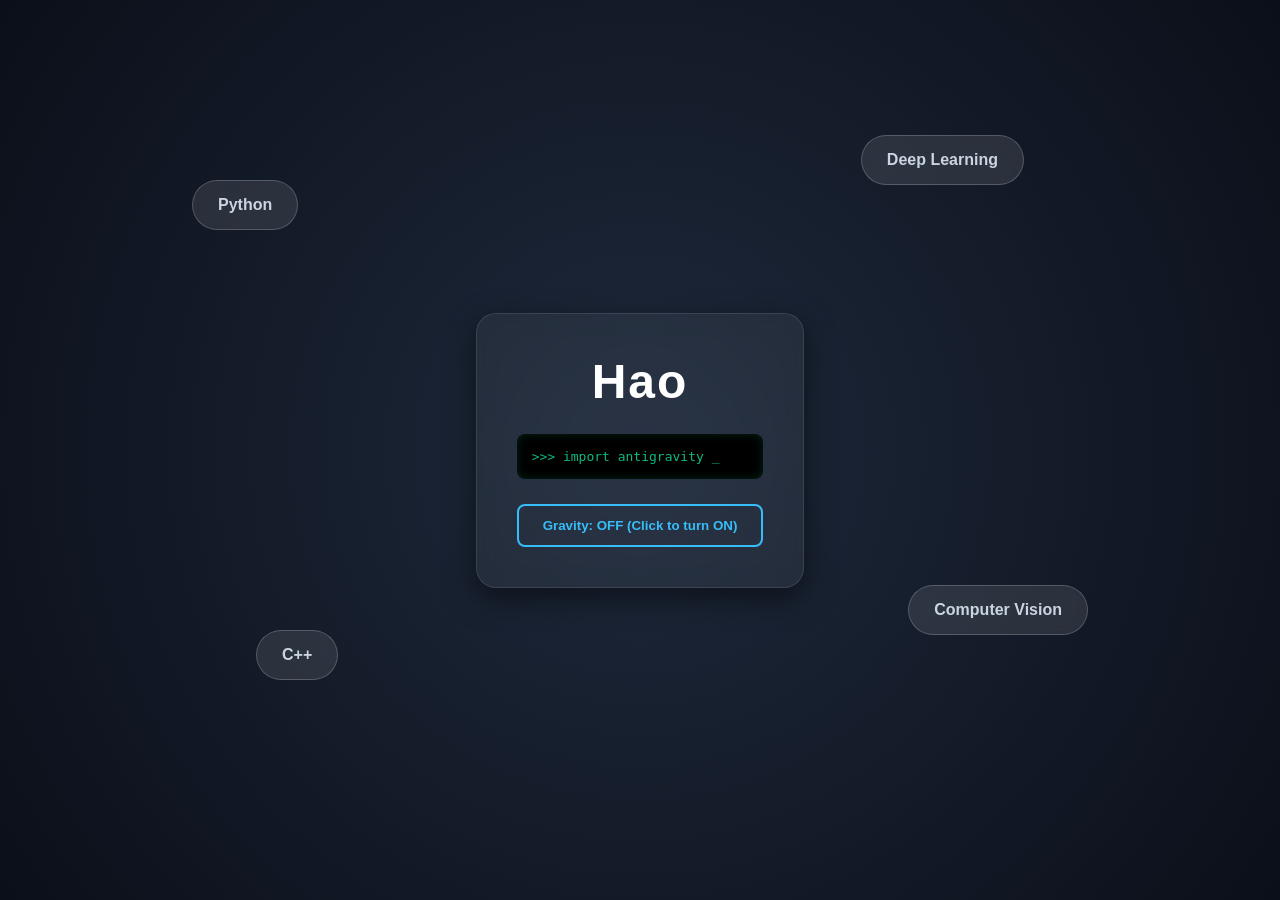
<file: Lecture-DIC1-main/index.html>
<!DOCTYPE html>
<html lang="en">

<head>
    <meta charset="UTF-8">
    <meta name="viewport" content="width=device-width, initial-scale=1.0">
    <title>Hao | Antigravity Space</title>
    <link rel="stylesheet" href="style.css">
</head>

<body>
    <div id="space-container">

        <div class="planet planet-1">Python</div>
        <div class="planet planet-2">C++</div>
        <div class="planet planet-3">Deep Learning</div>
        <div class="planet planet-4">Computer Vision</div>

        <div class="astronaut-card">
            <h1>Hao</h1>

            <div class="terminal-box">
                <span class="prompt">>>> import antigravity</span>
                <span class="cursor">_</span>
            </div>

            <button id="gravity-btn">Gravity: OFF (Click to turn ON)</button>
        </div>

    </div>

    <script src="script.js"></script>
</body>

</html>
</file>
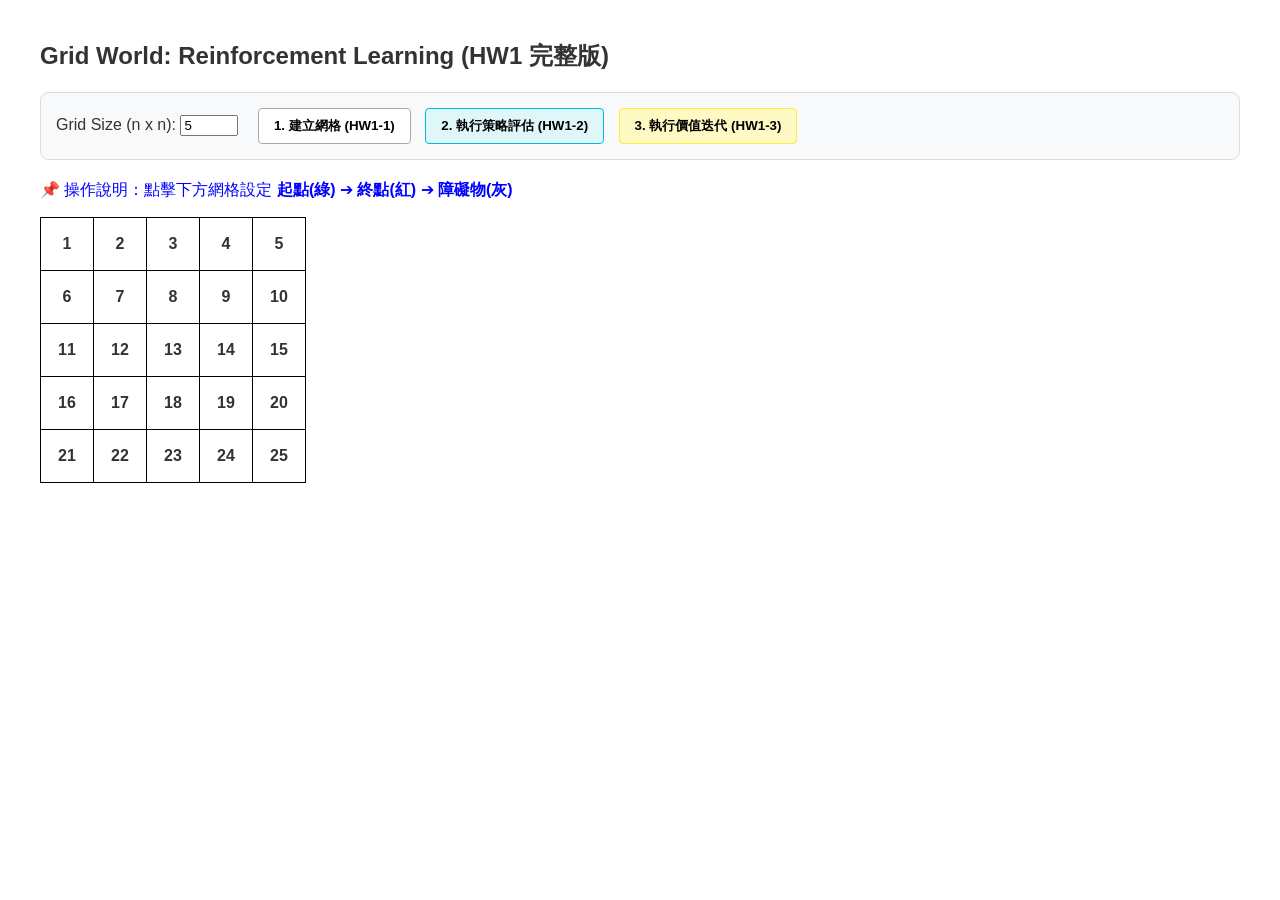
<file: GridWorld/templates/index.html>
<!DOCTYPE html>
<html lang="en">
<head>
    <meta charset="UTF-8">
    <meta name="viewport" content="width=device-width, initial-scale=1.0">
    <title>Grid World DRL - 完整整合版</title>
    <style>
        body { font-family: Arial, sans-serif; margin: 40px; color: #333; }
        .controls { margin-bottom: 20px; padding: 15px; background: #f8f9fa; border-radius: 8px; border: 1px solid #ddd; }
        .controls button { padding: 8px 15px; margin-right: 10px; cursor: pointer; border: 1px solid #aaa; background: white; border-radius: 4px; font-weight: bold;}
        .controls button:hover { background: #e9ecef; }
        
        .btn-hw2 { background: #e0f7fa !important; border-color: #00bcd4 !important; }
        .btn-hw3 { background: #fff9c4 !important; border-color: #ffeb3b !important; }
        
        .grid-container { display: flex; gap: 40px; margin-top: 30px; flex-wrap: wrap; }
        .grid-box { display: flex; flex-direction: column; }
        
        table { border-collapse: collapse; margin-top: 10px; background: white; }
        td {
            border: 1px solid black; width: 50px; height: 50px;
            text-align: center; vertical-align: middle;
            font-size: 16px; font-weight: bold; cursor: pointer; user-select: none;
        }
        
        /* 定義 HW1-1 的狀態顏色 */
        .start { background-color: #008000; color: white; }
        .end { background-color: #ff0000; color: white; }
        .obstacle { background-color: #808080; color: white; }
        .path { background-color: #FFFF99; color: black; }
        .value-cell { font-size: 14px; font-weight: normal; }
    </style>
</head>
<body>
    <h2>Grid World: Reinforcement Learning (HW1 完整版)</h2>
    
    <div class="controls">
        <label>Grid Size (n x n): </label>
        <input type="number" id="gridSize" min="3" max="10" value="5" style="width: 50px; margin-right: 15px;">
        
        <button onclick="generateGrid()">1. 建立網格 (HW1-1)</button>
        <button class="btn-hw2" onclick="runAlgorithm('/api/evaluate_random')">2. 執行策略評估 (HW1-2)</button>
        <button class="btn-hw3" onclick="runAlgorithm('/api/value_iteration')">3. 執行價值迭代 (HW1-3)</button>
    </div>

    <p style="color: blue;">📌 操作說明：點擊下方網格設定 <b>起點(綠)</b> ➔ <b>終點(紅)</b> ➔ <b>障礙物(灰)</b></p>
    
    <table id="mainGrid"></table>

    <div class="grid-container" id="resultsArea" style="display: none;">
        <div class="grid-box">
            <h3 id="policyTitle">Policy & Path Matrix</h3>
            <table id="policyGrid"></table>
        </div>
        <div class="grid-box">
            <h3>Value Matrix</h3>
            <table id="valueGrid"></table>
        </div>
    </div>

    <script>
        let n = 5;
        let startCoord = null;
        let endCoord = null;
        let obstaclesCoords = [];
        const arrowMap = { 'U': '↑', 'D': '↓', 'L': '←', 'R': '→', 'end': 'E', 'obs': '' };

        // 1. 初始化網格 (HW1-1)
        function generateGrid() {
            n = parseInt(document.getElementById('gridSize').value);
            startCoord = null; endCoord = null; obstaclesCoords = [];
            document.getElementById('resultsArea').style.display = 'none';
            
            const mainGrid = document.getElementById('mainGrid');
            mainGrid.innerHTML = '';
            
            for (let r = 0; r < n; r++) {
                let tr = document.createElement('tr');
                for (let c = 0; c < n; c++) {
                    let td = document.createElement('td');
                    td.innerText = r * n + c + 1;
                    td.onclick = () => handleCellClick(td, r, c);
                    tr.appendChild(td);
                }
                mainGrid.appendChild(tr);
            }
        }

        // 處理網格點擊變色
        function handleCellClick(td, r, c) {
            if (td.classList.length > 0) return; 
            
            if (!startCoord) {
                td.classList.add('start');
                td.innerText = 'S';
                startCoord = [r, c];
            } else if (!endCoord) {
                td.classList.add('end');
                td.innerText = 'E';
                endCoord = [r, c];
            } else {
                td.classList.add('obstacle');
                td.innerText = 'X';
                obstaclesCoords.push([r, c]);
            }
        }

        // 2 & 3. 呼叫後端 API 執行 RL 演算法 (HW1-2 & HW1-3)
        function runAlgorithm(endpoint) {
            if (!endCoord) {
                alert("請至少在網格上點出終點 (紅色)！");
                return;
            }
            if (endpoint.includes("value_iteration") && !startCoord) {
                alert("價值迭代需要設定起點 (綠色) 才能畫出最佳路徑！");
                return;
            }

            const payload = { n: n, start: startCoord, end: endCoord, obstacles: obstaclesCoords };

            // 使用 JS fetch 將資料丟給 Flask 後端算數學
            fetch(endpoint, {
                method: 'POST',
                headers: { 'Content-Type': 'application/json' },
                body: JSON.stringify(payload)
            })
            .then(response => response.json())
            .then(data => {
                if(data.error) {
                    alert(data.error);
                    return;
                }
                
                // 動態切換標題
                document.getElementById('policyTitle').innerText = endpoint.includes("evaluate_random") ? "隨機策略 (Random Policy)" : "最佳政策與路徑 (Optimal Policy)";
                
                drawResults(data.v_matrix, data.policy, data.path);
            })
            .catch(err => console.error("Error:", err));
        }

        // 將 Python 算好的結果繪製成完美表格
        function drawResults(V, policy, path) {
            document.getElementById('resultsArea').style.display = 'flex';
            const policyGrid = document.getElementById('policyGrid');
            const valueGrid = document.getElementById('valueGrid');
            policyGrid.innerHTML = ''; valueGrid.innerHTML = '';

            const pathSet = new Set(path.map(p => `${p[0]},${p[1]}`));

            for (let r = 0; r < n; r++) {
                let pRow = document.createElement('tr');
                let vRow = document.createElement('tr');
                
                for (let c = 0; c < n; c++) {
                    let isStart = startCoord && r === startCoord[0] && c === startCoord[1];
                    let isEnd = endCoord && r === endCoord[0] && c === endCoord[1];
                    let isObs = obstaclesCoords.some(o => o[0] === r && o[1] === c);
                    let isPath = pathSet.has(`${r},${c}`);

                    // --- Policy 儲存格 ---
                    let pCell = document.createElement('td');
                    pCell.innerHTML = arrowMap[policy[r][c]] || '';
                    if (isStart) { pCell.classList.add('start'); pCell.innerHTML = 'S<br>' + pCell.innerHTML; }
                    else if (isEnd) { pCell.classList.add('end'); }
                    else if (isObs) { pCell.classList.add('obstacle'); }
                    else if (isPath) { pCell.classList.add('path'); }
                    pRow.appendChild(pCell);

                    // --- Value 儲存格 ---
                    let vCell = document.createElement('td');
                    vCell.className = 'value-cell';
                    if (isStart) { vCell.classList.add('start'); vCell.innerText = V[r][c].toFixed(2); }
                    else if (isEnd) { vCell.classList.add('end'); vCell.innerText = '0.00'; }
                    else if (isObs) { vCell.classList.add('obstacle'); }
                    else { 
                        if (isPath) vCell.style.backgroundColor = '#e0f7fa'; // 路徑底色淺藍
                        vCell.innerText = V[r][c].toFixed(2); 
                    }
                    vRow.appendChild(vCell);
                }
                policyGrid.appendChild(pRow);
                valueGrid.appendChild(vRow);
            }
        }
        
        // 畫面一載入就先產生 5x5 的網格
        window.onload = generateGrid;
    </script>
</body>
</html>
</file>
<file: Lecture-DIC1-main/style.css>
:root {
    --bg-color: #0b0f19;
    --card-bg: rgba(255, 255, 255, 0.05);
    --text-main: #e2e8f0;
    --accent: #38bdf8;
    /* 太空藍 */
}

* {
    margin: 0;
    padding: 0;
    box-sizing: border-box;
}

body {
    background-color: var(--bg-color);
    color: var(--text-main);
    font-family: 'Segoe UI', Tahoma, Geneva, Verdana, sans-serif;
    height: 100vh;
    overflow: hidden;
    /* 隱藏捲軸，避免東西掉出畫面產生捲軸 */
    display: flex;
    justify-content: center;
    align-items: center;
    background-image: radial-gradient(circle at center, #1e293b 0%, #0b0f19 100%);
}

#space-container {
    position: relative;
    width: 100%;
    height: 100%;
    display: flex;
    justify-content: center;
    align-items: center;
}

/* 核心：無重力漂浮動畫 */
@keyframes float {
    0% {
        transform: translateY(0px) rotate(0deg);
    }

    50% {
        transform: translateY(-20px) rotate(3deg);
    }

    100% {
        transform: translateY(0px) rotate(0deg);
    }
}

/* 個人名片樣式 */
.astronaut-card {
    background: var(--card-bg);
    backdrop-filter: blur(10px);
    border: 1px solid rgba(255, 255, 255, 0.1);
    padding: 40px;
    border-radius: 20px;
    text-align: center;
    z-index: 10;
    /* 預設微微漂浮 */
    animation: float 6s ease-in-out infinite;
    box-shadow: 0 10px 30px rgba(0, 0, 0, 0.5);
    transition: all 1s cubic-bezier(0.68, -0.55, 0.27, 1.55);
}

h1 {
    font-size: 3rem;
    margin-bottom: 25px;
    color: #fff;
    letter-spacing: 2px;
}

/* 終端機樣式 */
.terminal-box {
    background: #000;
    padding: 15px;
    border-radius: 8px;
    font-family: monospace;
    color: #10b981;
    margin-bottom: 25px;
    text-align: left;
    box-shadow: inset 0 0 10px rgba(16, 185, 129, 0.2);
}

.cursor {
    animation: blink 1s infinite;
}

@keyframes blink {

    0%,
    100% {
        opacity: 1;
    }

    50% {
        opacity: 0;
    }
}

/* 按鈕樣式 */
button {
    background: transparent;
    color: var(--accent);
    border: 2px solid var(--accent);
    padding: 12px 24px;
    border-radius: 8px;
    cursor: pointer;
    font-weight: bold;
    transition: all 0.3s ease;
}

button:hover {
    background: var(--accent);
    color: #000;
    box-shadow: 0 0 15px var(--accent);
}

/* 技能星球共同樣式 */
.planet {
    position: absolute;
    padding: 15px 25px;
    border-radius: 50px;
    background: rgba(255, 255, 255, 0.1);
    border: 1px solid rgba(255, 255, 255, 0.2);
    font-weight: bold;
    color: #cbd5e1;
    backdrop-filter: blur(5px);
    transition: all 1s ease-in;
    /* 掉落時的過度動畫 */
}

/* 分散技能星球的位置與不同的漂浮頻率 */
.planet-1 {
    top: 20%;
    left: 15%;
    animation: float 8s ease-in-out infinite alternate;
}

.planet-2 {
    top: 70%;
    left: 20%;
    animation: float 7s ease-in-out infinite alternate-reverse;
}

.planet-3 {
    top: 15%;
    right: 20%;
    animation: float 9s ease-in-out infinite alternate;
}

.planet-4 {
    top: 65%;
    right: 15%;
    animation: float 6s ease-in-out infinite alternate-reverse;
}

/* ===== JS 觸發的重力狀態 ===== */
.gravity-on .planet {
    animation: none !important;
    /* 停止漂浮動畫 */
    transform: translateY(100vh) rotate(45deg) !important;
    /* 掉落到畫面外 */
    opacity: 0;
}

.gravity-on .astronaut-card {
    animation: none !important;
    transform: translateY(30vh) !important;
    /* 名片往下掉一點但保留在畫面上 */
    border-color: #ef4444;
}
</file>
